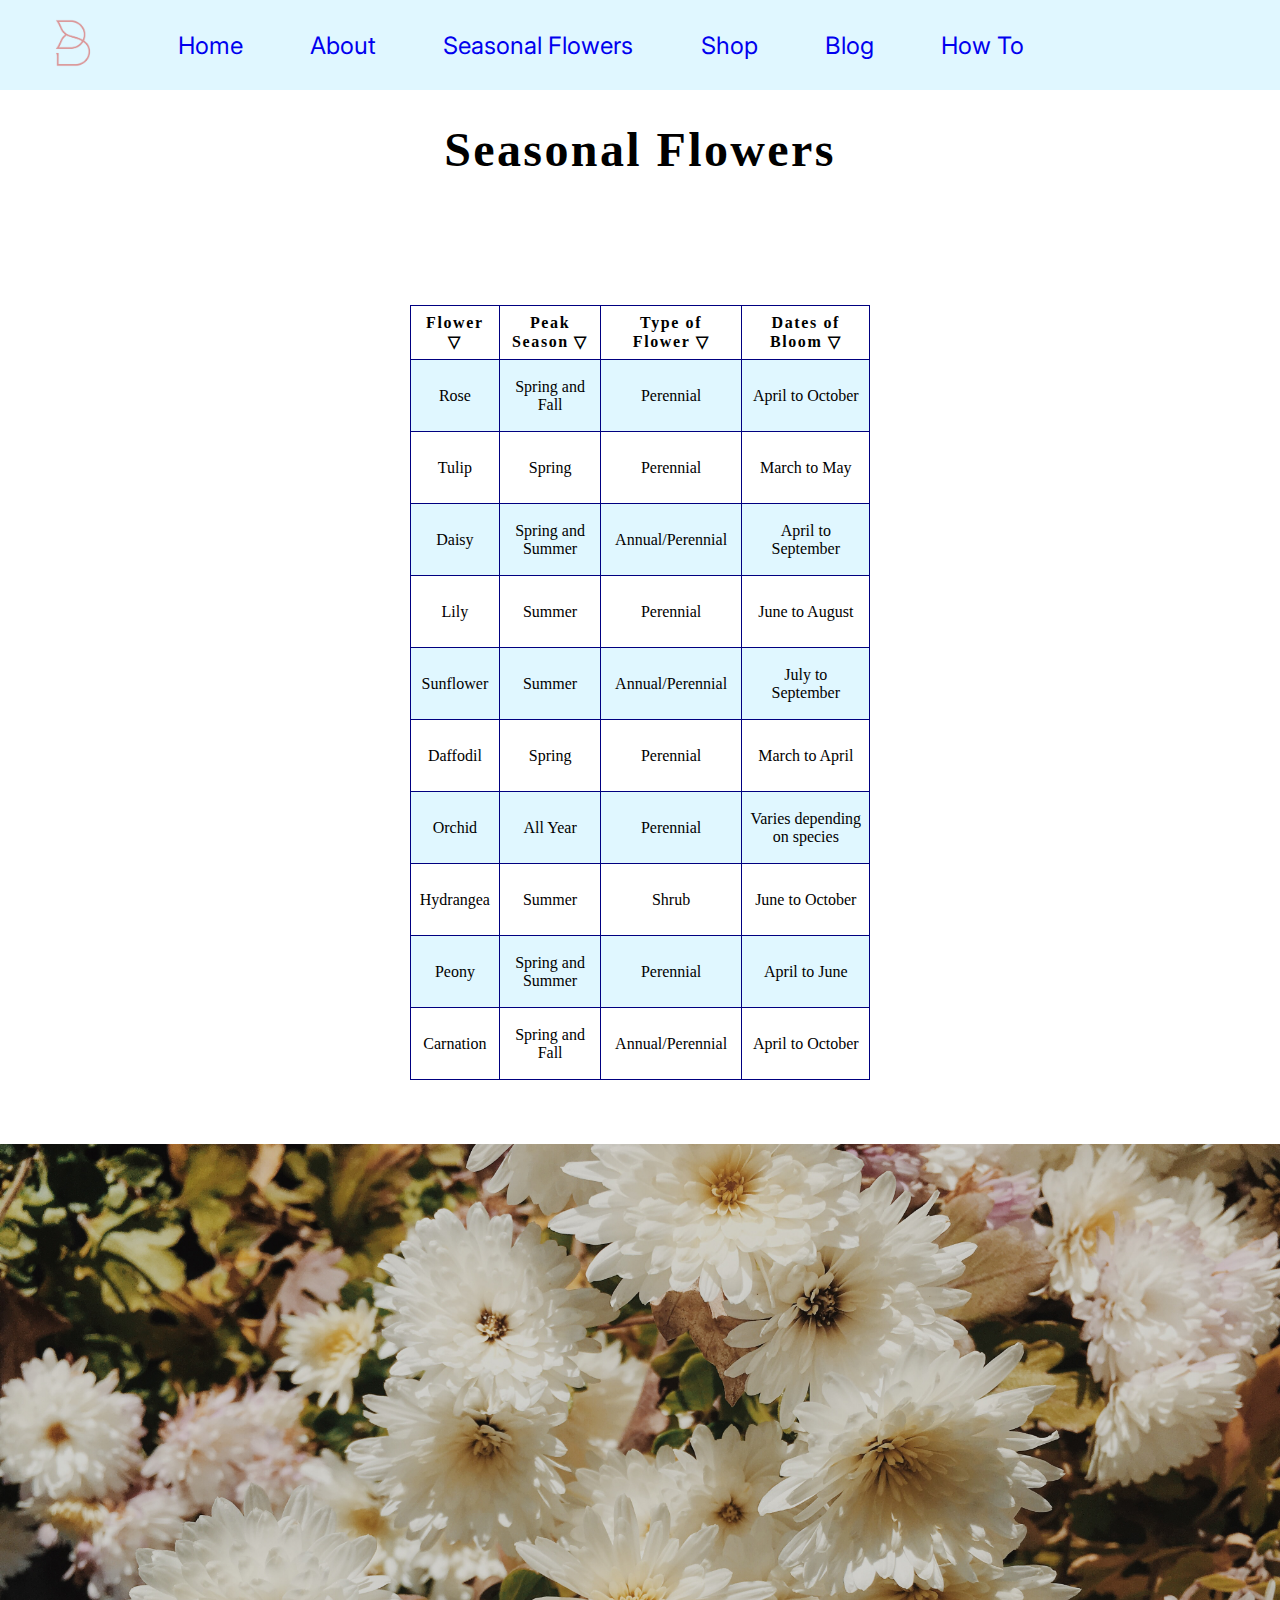
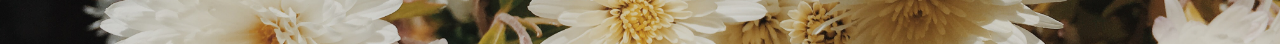
<file: page-3.html>
<!DOCTYPE html>
<html lang="en-US">

<head>
  <meta http-equiv="Content-Type" content="text/html; charset=UTF-8" />
  <meta name="viewport" content="width=device-width, initial-scale=1" />
  <link rel="stylesheet" type="text/css" href="assets/stylesheets/index.css" />
  <link rel="stylesheet" type="text/css" href="assets/stylesheets/page3.css" />
  <link rel="preconnect" href="https://fonts.googleapis.com">
  <link rel="preconnect" href="https://fonts.gstatic.com" crossorigin>
  <link href="https://fonts.googleapis.com/css2?family=Inter&family=family=Kaisei+Tokumin:wght@400;500&display=swap" rel="stylesheet">
  <title>Page 3</title>
</head>

<body>
  <header>
    <div class="header-container">
      <nav>
        <a href="./index.html"><img src="./assets/images/bouquet_logo.png" class="logo"></a>
        <ul>
          <li><a href="./index.html">Home</a></li>
          <li><a href="./page-2.html">About</a></li>
          <li><a href="./page-3.html">Seasonal Flowers</a></li>
          <li><a href="./page-4.html">Shop</a></li>
          <li><a href="./page-5.html">Blog</a></li>
          <li><a href="./page-6.html">How To</a></li>
        </ul>
      </nav>
    </div>
  </header>
  <article class="tt-container">
    <div class="title-container">
      <h1>Seasonal Flowers</h1>
    </div>
    <div class="table-container">
      <table id="sortable-table">
        <tr>
          <th data-column="0">Flower <span class="carat">▽</span></th>
          <th data-column="1">Peak Season <span class="carat">▽</span></th>
          <th data-column="2">Type of Flower <span class="carat">▽</span></th>
          <th data-column="3">Dates of Bloom <span class="carat">▽</span></th>
        </tr>
        <tr>
          <td>Rose</td>
          <td>Spring and Fall</td>
          <td>Perennial</td>
          <td>April to October</td>
        </tr>
        <tr>
          <td>Tulip</td>
          <td>Spring</td>
          <td>Perennial</td>
          <td>March to May</td>
        </tr>
        <tr>
          <td>Daisy</td>
          <td>Spring and Summer</td>
          <td>Annual/Perennial</td>
          <td>April to September</td>
        </tr>
        <tr>
          <td>Lily</td>
          <td>Summer</td>
          <td>Perennial</td>
          <td>June to August</td>
        </tr>
        <tr>
          <td>Sunflower</td>
          <td>Summer</td>
          <td>Annual/Perennial</td>
          <td>July to September</td>
        </tr>
        <tr>
          <td>Daffodil</td>
          <td>Spring</td>
          <td>Perennial</td>
          <td>March to April</td>
        </tr>
        <tr>
          <td>Orchid</td>
          <td>All Year</td>
          <td>Perennial</td>
          <td>Varies depending on species</td>
        </tr>
        <tr>
          <td>Hydrangea</td>
          <td>Summer</td>
          <td>Shrub</td>
          <td>June to October</td>
        </tr>
        <tr>
          <td>Peony</td>
          <td>Spring and Summer</td>
          <td>Perennial</td>
          <td>April to June</td>
        </tr>
        <tr>
          <td>Carnation</td>
          <td>Spring and Fall</td>
          <td>Annual/Perennial</td>
          <td>April to October</td>
        </tr>
      </table>
    </div>
  </article>
  <div class="table-image-container">
    <img src="./assets/images/seasonal-flowers_01.jpg">
  </div>
  <footer>
    <div>
      <!-- Social Icons -->
    </div>
  </footer>
  <script>
    function sortTable(column) {
      const table = document.getElementById("sortable-table");
      const rows = Array.from(table.rows).slice(1); // Remove header row from the sorting
      rows.sort((a, b) => {
        const cellA = a.cells[column].textContent.trim();
        const cellB = b.cells[column].textContent.trim();
        return cellA.localeCompare(cellB, undefined, { numeric: true, sensitivity: "base" });
      });

      // Clear the table body
      while (table.rows.length > 1) {
        table.deleteRow(1);
      }

      // Append the sorted rows back to the table
      rows.forEach((row) => {
        table.appendChild(row);
      });
    }

    document.addEventListener("DOMContentLoaded", function () {
      const headers = document.querySelectorAll("th[data-column]");
      headers.forEach((header) => {
        header.addEventListener("click", () => {
          // Reset all carats
          document.querySelectorAll(".carat").forEach((carat) => carat.textContent = '▽');

          // Change carat for clicked header
          const carat = header.querySelector(".carat");
          carat.textContent = '▼';

          const column = header.getAttribute("data-column");
          sortTable(Number(column));
        });
      });
    });
  </script>
</body>

</html>
</file>
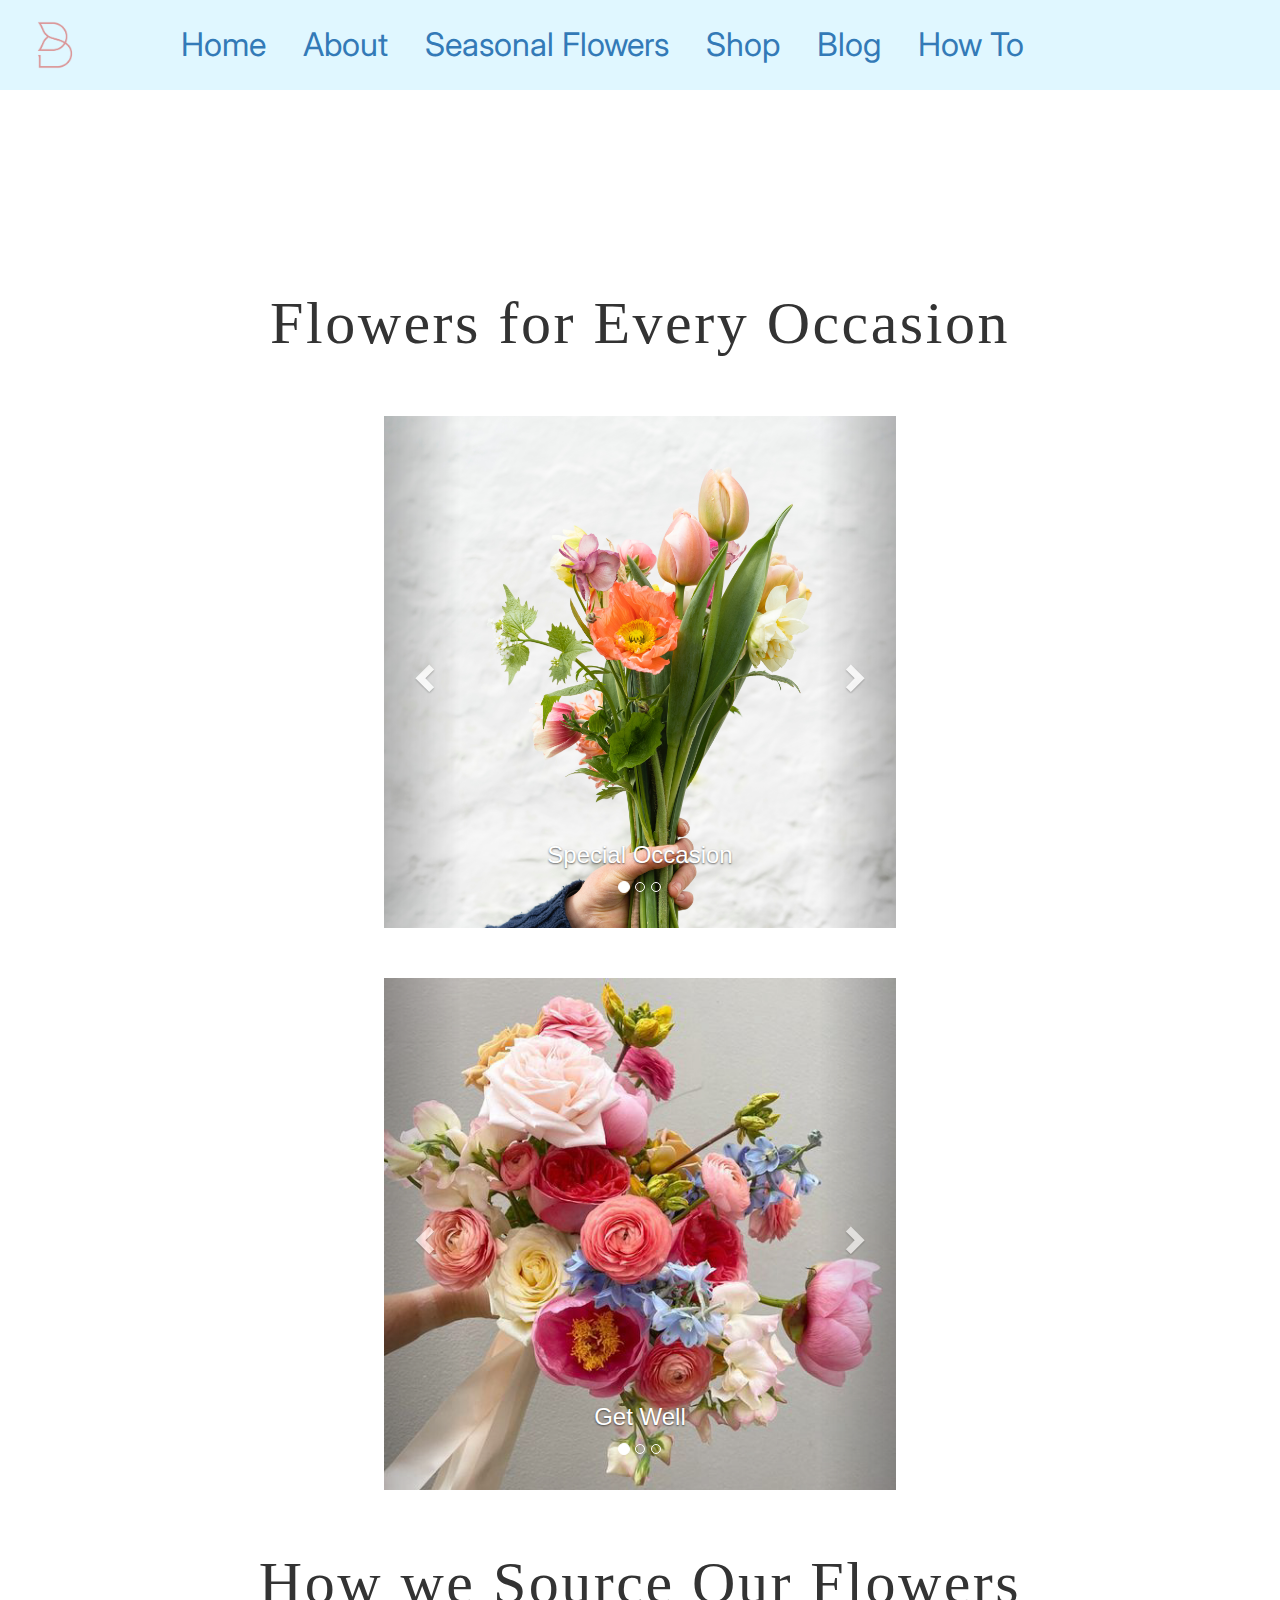
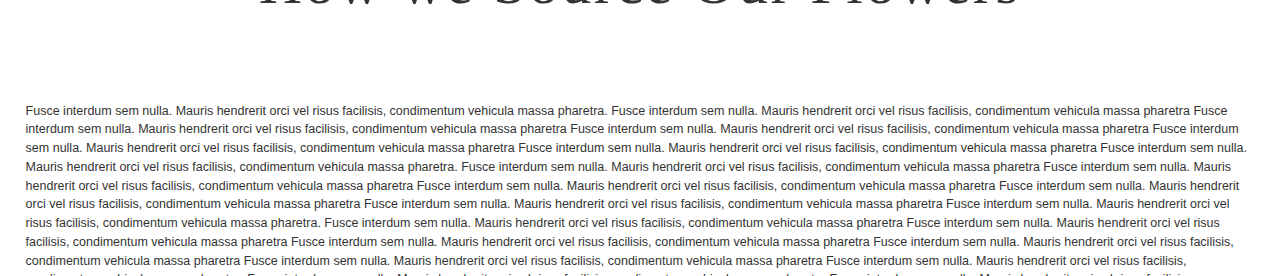
<file: page-4.html>
<!DOCTYPE html>
<html lang="en-US">

<head>
  <meta http-equiv="Content-Type" content="text/html; charset=UTF-8" />
  <meta name="viewport" content="width=device-width, initial-scale=1" />
  <link rel="stylesheet" type="text/css" href="assets/stylesheets/index.css" />
  <link rel="stylesheet" type="text/css" href="assets/stylesheets/page4.css" />
  <link rel="stylesheet" href="https://maxcdn.bootstrapcdn.com/bootstrap/3.4.1/css/bootstrap.min.css">
  <link rel="preconnect" href="https://fonts.googleapis.com">
  <link rel="preconnect" href="https://fonts.gstatic.com" crossorigin>
  <link href="https://fonts.googleapis.com/css2?family=Inter&family=family=Kaisei+Tokumin:wght@400;500&display=swap" rel="stylesheet">
  <title>Page 4</title>
</head>

<body>
  <header>
    <div class="header-container shop-header-container">
      <nav>
        <a href="./index.html"><img src="./assets/images/bouquet_logo.png" class="logo"></a>
        <ul>
          <li><a href="./index.html">Home</a></li>
          <li><a href="./page-2.html">About</a></li>
          <li><a href="./page-3.html">Seasonal Flowers</a></li>
          <li><a href="./page-4.html">Shop</a></li>
          <li><a href="./page-5.html">Blog</a></li>
          <li><a href="./page-6.html">How To</a></li>
        </ul>
      </nav>
    </div>
  </header>
  <div class="shop-container">
    <h1 class="flowers">Flowers for Every Occasion</h1>
    <div class="center-car">
      <div id="myCarousel" class="carousel slide" data-ride="carousel">
        <!-- Indicators -->
        <ol class="carousel-indicators">
          <li data-target="#myCarousel" data-slide-to="0" class="active"></li>
          <li data-target="#myCarousel" data-slide-to="1"></li>
          <li data-target="#myCarousel" data-slide-to="2"></li>
        </ol>

        <div class="carousel-inner">
          <div class="item active">
            <img src="./assets/images/carousel-01.jpg" alt="Special Occasion" />
            <div class="carousel-caption">
              <h3>Special Occasion</h3>
            </div>
          </div>

          <div class="item">
            <img src="./assets/images/carousel-02.jpg" alt="Birthdays" />
            <div class="carousel-caption">
              <h3>Birthdays</h3>
            </div>
          </div>

          <div class="item">
            <img src="./assets/images/carousel-03.jpg" alt="Anniversary" />
            <div class="carousel-caption">
              <h3>Anniversary</h3>
            </div>
          </div>
        </div>
        <a class="left carousel-control" href="#myCarousel" data-slide="prev">
          <span class="glyphicon glyphicon-chevron-left"></span>
          <span class="sr-only">Previous</span>
        </a>
        <a class="right carousel-control" href="#myCarousel" data-slide="next">
          <span class="glyphicon glyphicon-chevron-right"></span>
          <span class="sr-only">Next</span>
        </a>   
      </div>
    </div>
    <div class="center-car">
      <div id="myCarousel2" class="carousel slide" data-ride="carousel">
        <!-- Indicators -->
        <ol class="carousel-indicators">
          <li data-target="#myCarousel2" data-slide-to="0" class="active"></li>
          <li data-target="#myCarousel2" data-slide-to="1"></li>
          <li data-target="#myCarousel2" data-slide-to="2"></li>
        </ol>

        <div class="carousel-inner">
          <div class="item active">
            <img src="./assets/images/carousel-04.jpg" alt="Get Well" />
            <div class="carousel-caption">
              <h3>Get Well</h3>
            </div>
          </div>

          <div class="item">
            <img src="./assets/images/carousel-05.jpg" alt="Thank You" />
            <div class="carousel-caption">
              <h3>Thank You</h3>
            </div>
          </div>

          <div class="item">
            <img src="./assets/images/carousel-06.jpg" alt="Just Because" />
            <div class="carousel-caption">
              <h3>Just Because</h3>
            </div>
          </div>
        </div>

        <a class="left carousel-control" href="#myCarousel2" data-slide="prev">
          <span class="glyphicon glyphicon-chevron-left"></span>
          <span class="sr-only">Previous</span>
        </a>
        <a class="right carousel-control" href="#myCarousel2" data-slide="next">
          <span class="glyphicon glyphicon-chevron-right"></span>
          <span class="sr-only">Next</span>
        </a>        
      </div>
    </div>
  </div>
  <section>
    <!-- TODO: add sidebar content here -->
    <h3 class="source">How we Source Our Flowers</h3>
    <div class="scroll-container">
      <p>
        Fusce interdum sem nulla. Mauris hendrerit orci vel risus facilisis, condimentum vehicula massa pharetra. 
        Fusce interdum sem nulla. Mauris hendrerit orci vel risus facilisis, condimentum vehicula massa pharetra
        Fusce interdum sem nulla. Mauris hendrerit orci vel risus facilisis, condimentum vehicula massa pharetra
        Fusce interdum sem nulla. Mauris hendrerit orci vel risus facilisis, condimentum vehicula massa pharetra
        Fusce interdum sem nulla. Mauris hendrerit orci vel risus facilisis, condimentum vehicula massa pharetra
        Fusce interdum sem nulla. Mauris hendrerit orci vel risus facilisis, condimentum vehicula massa pharetra
        Fusce interdum sem nulla. Mauris hendrerit orci vel risus facilisis, condimentum vehicula massa pharetra. 
        Fusce interdum sem nulla. Mauris hendrerit orci vel risus facilisis, condimentum vehicula massa pharetra
        Fusce interdum sem nulla. Mauris hendrerit orci vel risus facilisis, condimentum vehicula massa pharetra
        Fusce interdum sem nulla. Mauris hendrerit orci vel risus facilisis, condimentum vehicula massa pharetra
        Fusce interdum sem nulla. Mauris hendrerit orci vel risus facilisis, condimentum vehicula massa pharetra
        Fusce interdum sem nulla. Mauris hendrerit orci vel risus facilisis, condimentum vehicula massa pharetra
        Fusce interdum sem nulla. Mauris hendrerit orci vel risus facilisis, condimentum vehicula massa pharetra. 
        Fusce interdum sem nulla. Mauris hendrerit orci vel risus facilisis, condimentum vehicula massa pharetra
        Fusce interdum sem nulla. Mauris hendrerit orci vel risus facilisis, condimentum vehicula massa pharetra
        Fusce interdum sem nulla. Mauris hendrerit orci vel risus facilisis, condimentum vehicula massa pharetra
        Fusce interdum sem nulla. Mauris hendrerit orci vel risus facilisis, condimentum vehicula massa pharetra
        Fusce interdum sem nulla. Mauris hendrerit orci vel risus facilisis, condimentum vehicula massa pharetra
        Fusce interdum sem nulla. Mauris hendrerit orci vel risus facilisis, condimentum vehicula massa pharetra. 
        Fusce interdum sem nulla. Mauris hendrerit orci vel risus facilisis, condimentum vehicula massa pharetra
        Fusce interdum sem nulla. Mauris hendrerit orci vel risus facilisis, condimentum vehicula massa pharetra
        Fusce interdum sem nulla. Mauris hendrerit orci vel risus facilisis, condimentum vehicula massa pharetra
        Fusce interdum sem nulla. Mauris hendrerit orci vel risus facilisis, condimentum vehicula massa pharetra
        Fusce interdum sem nulla. Mauris hendrerit orci vel risus facilisis, condimentum vehicula massa pharetra
        Fusce interdum sem nulla. Mauris hendrerit orci vel risus facilisis, condimentum vehicula massa pharetra. 
        Fusce interdum sem nulla. Mauris hendrerit orci vel risus facilisis, condimentum vehicula massa pharetra
        Fusce interdum sem nulla. Mauris hendrerit orci vel risus facilisis, condimentum vehicula massa pharetra
        Fusce interdum sem nulla. Mauris hendrerit orci vel risus facilisis, condimentum vehicula massa pharetra
        Fusce interdum sem nulla. Mauris hendrerit orci vel risus facilisis, condimentum vehicula massa pharetra
        Fusce interdum sem nulla. Mauris hendrerit orci vel risus facilisis, condimentum vehicula massa pharetra
        Fusce interdum sem nulla. Mauris hendrerit orci vel risus facilisis, condimentum vehicula massa pharetra. 
        Fusce interdum sem nulla. Mauris hendrerit orci vel risus facilisis, condimentum vehicula massa pharetra
        Fusce interdum sem nulla. Mauris hendrerit orci vel risus facilisis, condimentum vehicula massa pharetra
        Fusce interdum sem nulla. Mauris hendrerit orci vel risus facilisis, condimentum vehicula massa pharetra
        Fusce interdum sem nulla. Mauris hendrerit orci vel risus facilisis, condimentum vehicula massa pharetra
        Fusce interdum sem nulla. Mauris hendrerit orci vel risus facilisis, condimentum vehicula massa pharetra
        Fusce interdum sem nulla. Mauris hendrerit orci vel risus facilisis, condimentum vehicula massa pharetra. 
        Fusce interdum sem nulla. Mauris hendrerit orci vel risus facilisis, condimentum vehicula massa pharetra
        Fusce interdum sem nulla. Mauris hendrerit orci vel risus facilisis, condimentum vehicula massa pharetra
        Fusce interdum sem nulla. Mauris hendrerit orci vel risus facilisis, condimentum vehicula massa pharetra
        Fusce interdum sem nulla. Mauris hendrerit orci vel risus facilisis, condimentum vehicula massa pharetra
        Fusce interdum sem nulla. Mauris hendrerit orci vel risus facilisis, condimentum vehicula massa pharetra
        Fusce interdum sem nulla. Mauris hendrerit orci vel risus facilisis, condimentum vehicula massa pharetra. 
        Fusce interdum sem nulla. Mauris hendrerit orci vel risus facilisis, condimentum vehicula massa pharetra
        Fusce interdum sem nulla. Mauris hendrerit orci vel risus facilisis, condimentum vehicula massa pharetra
        Fusce interdum sem nulla. Mauris hendrerit orci vel risus facilisis, condimentum vehicula massa pharetra
        Fusce interdum sem nulla. Mauris hendrerit orci vel risus facilisis, condimentum vehicula massa pharetra
        Fusce interdum sem nulla. Mauris hendrerit orci vel risus facilisis, condimentum vehicula massa pharetra
        Fusce interdum sem nulla. Mauris hendrerit orci vel risus facilisis, condimentum vehicula massa pharetra. 
        Fusce interdum sem nulla. Mauris hendrerit orci vel risus facilisis, condimentum vehicula massa pharetra
        Fusce interdum sem nulla. Mauris hendrerit orci vel risus facilisis, condimentum vehicula massa pharetra
        Fusce interdum sem nulla. Mauris hendrerit orci vel risus facilisis, condimentum vehicula massa pharetra
        Fusce interdum sem nulla. Mauris hendrerit orci vel risus facilisis, condimentum vehicula massa pharetra
        Fusce interdum sem nulla. Mauris hendrerit orci vel risus facilisis, condimentum vehicula massa pharetra
      </p>
    </div>
  </section>
  <footer>
    <!-- Social Icons -->
    <div>
      <!-- Facebook -->
      <a href="" target="_blank"></a>
      <!--Instagram-->
      <a href="" target="_blank"></a>
      <!-- Twitter -->
      <a href="" target="_blank"></a>
      <!-- Pinterest -->
      <a href="" target="_blank"></a>
      <!-- Linkedin -->
      <a href="" target="_blank"></a>
      <!-- GitHub -->
      <a href="" target="_blank"></a>
    </div>
  </footer>
  <script type="text/JavaScript" src="https://ajax.googleapis.com/ajax/libs/jquery/3.5.1/jquery.min.js"></script>
  <script type="text/JavaScript" src="https://maxcdn.bootstrapcdn.com/bootstrap/3.4.1/js/bootstrap.min.js"></script>

  <script>
    $(document).ready(function() {
      $('#myCarousel').carousel({
        interval: 2500
      });

      $('#myCarousel2').carousel({
        interval: 2500
      });
    });

    var acc = document.getElementsByClassName("accordion");
    var i;

    for (i = 0; i < acc.length; i++) {
      acc[i].addEventListener("click", function() {
        this.classList.toggle("active");
        var panel = this.nextElementSibling;
        if (panel.style.display === "block") {
          panel.style.display = "none";
        } else {
          panel.style.display = "block";
        }
      });
    }
  </script>
</body>

</html>
</file>
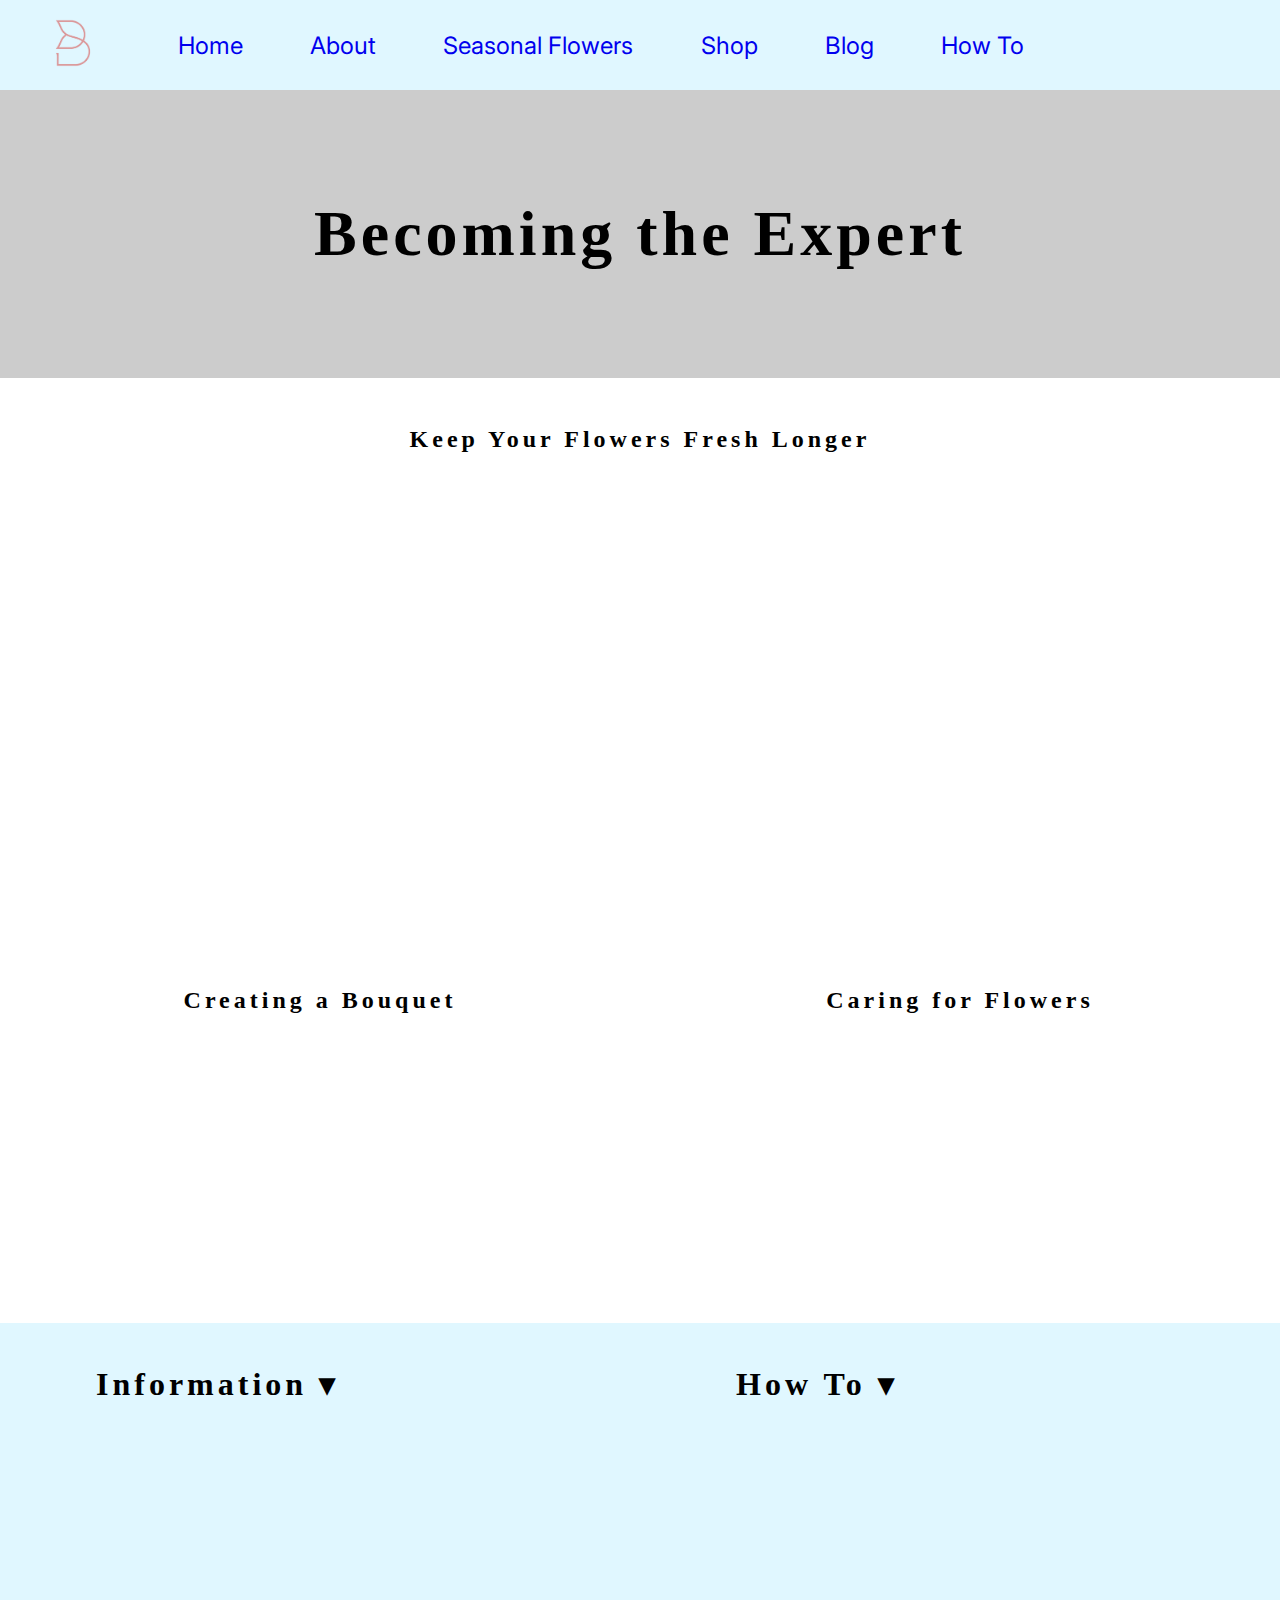
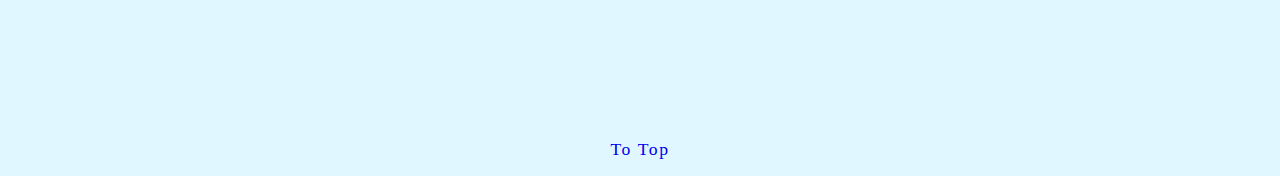
<file: page-6.html>
<!DOCTYPE html>
<html lang="en-US">

<head>
  <meta http-equiv="Content-Type" content="text/html; charset=UTF-8" />
  <meta name="viewport" content="width=device-width, initial-scale=1" />
  <link rel="stylesheet" type="text/css" href="assets/stylesheets/index.css" />
  <link rel="stylesheet" type="text/css" href="assets/stylesheets/page6.css" />
  <link rel="preconnect" href="https://fonts.googleapis.com">
  <link rel="preconnect" href="https://fonts.gstatic.com" crossorigin>
  <link href="https://fonts.googleapis.com/css2?family=Inter&family=family=Kaisei+Tokumin:wght@400;500&display=swap" rel="stylesheet">
  <title>How To</title>
</head>
<body>
  <header>
    <div class="header-container">
      <nav>
        <a href="./index.html"><img src="./assets/images/bouquet_logo.png" class="logo"></a>
        <ul>
          <li>
            <a href="./index.html">Home</a>
          </li>
          <li>
            <a href="./page-2.html">About</a>
          </li>
          <li>
            <a href="./page-3.html">Seasonal Flowers</a>
          </li>
          <li>
            <a href="./page-4.html">Shop</a>
          </li>
          <li>
            <a href="./page-5.html">Blog</a>
          </li>
          <li>
            <a href="./page-6.html">How To</a>
          </li>
        </ul>
      </nav>
    </div>
  </header>
    <section>
      <div class="expert-container">
        <h1>Becoming the Expert</h1>
      </div>
      <div class="top-video">
        <div class="video">
          <h2>Keep Your Flowers Fresh Longer</h2>
          <iframe width="800" height="450" src="https://www.youtube.com/embed/lLgpgD_xZzU" frameborder="0" allow="accelerometer; autoplay; clipboard-write; encrypted-media; gyroscope; picture-in-picture" allowfullscreen></iframe>
        </div>
      </div>
    </section>
    <div class="bottom-video">
      <div class="video">
        <h3>Creating a Bouquet</h3>
        <iframe width="400" height="225" src="https://www.youtube.com/embed/o0dH5bCCfG8" frameborder="0" allow="accelerometer; autoplay; clipboard-write; encrypted-media; gyroscope; picture-in-picture" allowfullscreen></iframe>
      </div>
      <div class="video">
        <h3>Caring for Flowers</h3>
        <iframe width="400" height="225" src="https://www.youtube.com/embed/wbTvT4nC1Xo" frameborder="0" allow="accelerometer; autoplay; clipboard-write; encrypted-media; gyroscope; picture-in-picture" allowfullscreen></iframe>
      </div>
    </div>
    <div class="accordion-container">
      <div class="accordion-section">
        <h4 class="accordion-title">Information <span class="caret">&#9662;</span></h4>
        <p class="accordion-content">
          Creating the perfect flower bouquet is an art that melds aesthetics, emotions, and nature's best offerings into a harmonious arrangement...
          Fusce interdum sem nulla. Mauris hendrerit orci vel risus facilisis, condimentum vehicula massa pharetra. 
          Fusce interdum sem nulla. Mauris hendrerit orci vel risus facilisis, condimentum vehicula massa pharetra
          Fusce interdum sem nulla. Mauris hendrerit orci vel risus facilisis, condimentum vehicula massa pharetra
          Fusce interdum sem nulla. Mauris hendrerit orci vel risus facilisis, condimentum vehicula massa pharetra
          Fusce interdum sem nulla. Mauris hendrerit orci vel risus facilisis, condimentum vehicula massa pharetra
          Fusce interdum sem nulla. Mauris hendrerit orci vel risus facilisis, condimentum vehicula massa pharetra
        </p>
      </div>
      <div class="accordion-section">
        <h4 class="accordion-title">How To <span class="caret">&#9662;</span></h4>
        <p class="accordion-content">
          Hydrangeas are prized for their large, lush blooms, but they can sometimes droop due to various reasons...
          Fusce interdum sem nulla. Mauris hendrerit orci vel risus facilisis, condimentum vehicula massa pharetra. 
          Fusce interdum sem nulla. Mauris hendrerit orci vel risus facilisis, condimentum vehicula massa pharetra
          Fusce interdum sem nulla. Mauris hendrerit orci vel risus facilisis, condimentum vehicula massa pharetra
          Fusce interdum sem nulla. Mauris hendrerit orci vel risus facilisis, condimentum vehicula massa pharetra
          Fusce interdum sem nulla. Mauris hendrerit orci vel risus facilisis, condimentum vehicula massa pharetra
          Fusce interdum sem nulla. Mauris hendrerit orci vel risus facilisis, condimentum vehicula massa pharetra
        </p>
      </div>
    </div>
    <div class="toTop"><a href="#">To Top</a></div>
    <script>
      document.addEventListener("DOMContentLoaded", function () {
        var accordions = document.querySelectorAll('.accordion-section');

        accordions.forEach(function (accordion) {
          var title = accordion.querySelector('.accordion-title');
          var content = accordion.querySelector('.accordion-content');
          var caret = title.querySelector('.caret');

          title.addEventListener('click', function () {
            var isOpen = content.style.display === 'block';

            // Toggle content visibility
            content.style.display = isOpen ? 'none' : 'block';

            // Change the caret symbol based on the state
            caret.innerHTML = isOpen ? '&#9662;' : '&#9652;';
          });
        });
      });
    </script>
  </body>
</html>
</file>
<file: assets/stylesheets/index.css>
body {
    margin: 0;
}

html {
    font-size: 100%;
}

:root {
    --royal: 'Inter',sans-serif;
    --bebes: 'Kaisei Tokumin',serif;
    --lblue: #E0F7FF;
    --dblue: #000080;
    --grey: #808080;
}

.header-container {
    display: flex;
    justify-content: space-between;
    align-items: center;
    background: var(--lblue);
    width: 100%;
    height: 10vh;
}

.logo {
    height: 60px;
    width: 60px;
    margin-left: 3rem;
    box-shadow: none;
}

nav {
    display: flex;
    align-items: center;
    width: 80%;
}

nav ul {
    display: flex;
    justify-content: space-between;
    padding-inline-start: 0;
    list-style: none;
    align-items: center;
    margin: 0;
    width: 100%;
}

nav ul li {
    text-align: center;
    font-family: var(--royal);
    font-size: 1rem;
    letter-spacing: 0rem;
    color: #0000000;
}

nav ul li:first-child { 
    margin-left: 5rem;
}

nav ul li a {
    text-decoration: none;
    color: #0000000;
}

nav ul li:hover {
    transform: scale(1.1);
}

.banner {
    background-image: url(../images/bouquet-hero.jpg);
    height: 55vh;
    background-color: #C0C0C0;
    background-attachment: fixed;
    background-blend-mode: multiply;
}

.banner-items {
    display: flex;
    flex-direction: column;
    justify-content: center;
    align-items: center;
    height: 55vh; 
}

.banner-items h2,
.banner-items h1 {
    margin-top: 0;
    color: #fff;
    font-family: var(--bebes);
}

.banner-items h1 {
    padding: 3rem;
    font-size: 4.5rem;
    letter-spacing: .45rem;
    background-color: rgba(255, 102, 165, .3);
    border-radius: 5px;
    margin-bottom: 1rem;
}

.banner-items h2 {
    font-size: 2rem;
    letter-spacing: .25rem;
    font-family: var(--royal);
    margin-top: 0;
}

.top-button {
    padding: 1rem 5rem;
    font-family: var(--bebes);
    font-size: 1.5rem;
    letter-spacing: .4rem;
    border: none;
    border-radius: 5px;
}

.top-button:hover {
    cursor: pointer;
    transform: scale(1.03);
    background: #F0F0F0;
    box-shadow: 0 0 10px #000;
}

.popular {
    margin-bottom: 5rem;
}

.popular h3 {
    text-align: center;
    font-family: var(--bebes);
    font-size: 2rem;
    letter-spacing: .25rem;
    margin-bottom: 3rem;
}

.image-container {
    display: flex;
    justify-content: space-around;
}

.image-container img {
    height: 250px;
    width: 250px;
}

.learn-more {
    display: flex;
    padding: 2rem;
    background: var(--lblue);
}

.learn-more-inner {
    display: flex;
    flex-direction: column;
    justify-content: center;
    align-items: center;
    text-align: center;
    margin-bottom: 2rem;
}

.learn-more-text {
    margin: 3rem;
}

.bottom-buttons {
    background-color: #333;
    color: #fff;
    margin: 2rem;
}

.bottom-buttons:hover {
    background: #333;
}

@media only screen and (min-width: 1024px) and (max-width: 1440px) {
    .logo {
        height: 50px;
        width: 50px;
    }
    nav ul li {
        font-size: 1.5rem;
    }
    .banner-items h1 {
        font-size: 3.5rem;
    }
}

@media only screen and (max-width: 768px) {
    .logo {
        height: 40px;
        width: 40px;
        margin-left: 1rem;
    }
    nav {
        background: var(--lblue);
        width: 100%;
    }
    nav ul {
        flex-direction: column;
        align-items: center;
        width: 100%;
        margin-top: 1.5rem;
    }
    nav ul li {
        font-size: 1.5rem;
        margin-left: 0;
        padding: 0.5rem 0;
    }
    .banner-items {
        margin-top: 7rem;
    }
    .banner-items h1 {
        font-size: 2.2rem;
        padding: 1rem;
    }
    .image-container {
        flex-direction: column;
        align-items: center;
    }
    .image-container img {
        margin-top: 2rem;
    }
    .learn-more {
        flex-direction: column;
        align-items: center;
    }
    .learn-more img {
        width: 300px;
        height: 200px;
    }
}
</file>
<file: assets/stylesheets/page3.css>
.carat.active {
  display: inline;
}


.title-container {
  text-align: center;
}

.title-container h1 {
  margin-bottom: 4rem;
  font-family: var(--bebes);
  font-size: 3rem;
  letter-spacing: .15rem;
}

.table-container {
  display: flex;
  justify-content: center;
  align-items: center;
  flex-direction: column;
  padding: 4rem;
  background: var(--lgrey);
}

#sortable-table {
  border-collapse: collapse;
  width: 40%;
}

#sortable-table th,
#sortable-table td {
  border: 1px solid var(--dblue);
  text-align: center;
  padding: 8px;
  width: fit-content;
}

#sortable-table td {
  font-family: var(--body);
  height: 55px;
}

#sortable-table th {
  background-color: var(--lgrey);
  font-family: var(--bebes);
  letter-spacing: .1rem;
}

#sortable-table th:hover {
  color: var(--dblue);
  cursor: pointer;
}

#sortable-table tr:nth-child(even) {
  background-color: var(--lblue);
}

.table-image-container img {
  width: 100%;
  max-height: 500px;
}

@media screen and (max-width: 1024px) {
  .table-container {
    padding: 2rem;
  }

  #sortable-table {
    width: 60%;
  }

  .title-container h1 {
    font-size: 2.5rem;
    margin-bottom: 2rem;
  }
}

/* Mobile */
@media screen and (max-width: 768px) {
  .table-container {
    padding: 1rem;
  }

  .tt-container {
    margin-top: 9rem;
  }

  #sortable-table {
    width: 100%;
  }

  .title-container h1 {
    font-size: 2rem;
    margin-bottom: 1rem;
  }

  #sortable-table th,
  #sortable-table td {
    font-size: 0.8rem;
    padding: 6px;
  }
}
</file>
<file: assets/stylesheets/page4.css>
.shop-container {
    margin-top: 20rem;
}

#myCarousel2,
#myCarousel {
    width: 40%;
    align-items: center;
}

.item img {
    height: 100% !important;
    width: 100% !important;
}

.center-car {
    display: flex;
    justify-content: center;
    margin-top: 5rem;
}

.shop-header-container ul li {
    font-size: 3.25rem !important;
}

.shop-header-container ul li:first-child {
    margin-left: 10.1rem !important;
}

.shop-header-container ul li a:hover {
    text-decoration: none !important;
    transform: none !important;
    color: var(--dblue);
}

nav {
    display: flex !important;
}

.source,
.flowers {
    text-align: center;
    margin: 6rem 0;
    font-size: 6rem;
    font-family: var(--bebes);
    letter-spacing: .25rem;
}

.scroll-container {
    max-height: 200px; 
    overflow-y: scroll; 
    padding: 2%;
}

.scroll-container p {
    font-family: var(--body);
    font-size: 1.25rem;
    line-height: 1.5;
}

@media screen and (max-width: 768px) {
    .shop-header-container ul {
        margin-top: 5.5rem;
    }
}
</file>
<file: assets/stylesheets/page6.css>
.expert-container {
    background: #ccc;
    text-align: center;
    margin: 0;
    padding: 4rem;
    font-size: 2rem;
    font-family: var(--bebes);
    letter-spacing: .25rem;
}

.top-video {
    display: flex;
    justify-content: center;
}

.video h3,
.top-video h2 {
    text-align: center;
    margin: 3rem 0 2rem;
    font-family: var(--bebes);
    font-size: 1.5rem;
    letter-spacing: .25rem;
}

.bottom-video {
    display: flex;
    justify-content: space-around;
}

.accordion-container {
    display: flex;
    justify-content: space-around;
    background: var(--lblue);
    height: 400px;
    margin-top: 3rem;
}

.accordion-section {
    width: 35%;
}

.accordion-content {
    display: none;
    font-family: var(--body);
    margin-top: 0;
    font-size: 1.1rem;
    line-height: 1.5;
}

.accordion-title {
    font-size: 2rem;
    font-family: var(--bebes);
    letter-spacing: .25rem;
    user-select: none;
    margin-bottom: .25rem;
}

.accordion-title:hover {
    cursor: pointer;
    color: var(--dblue);
}

.toTop {
    text-align: center;
    padding: 1rem;
    background: var(--lblue);
}

.toTop a {
    text-decoration: none;
    font-family: var(--bebes);
    font-size: 1.1rem;
    letter-spacing: .1rem;
}
</file>
